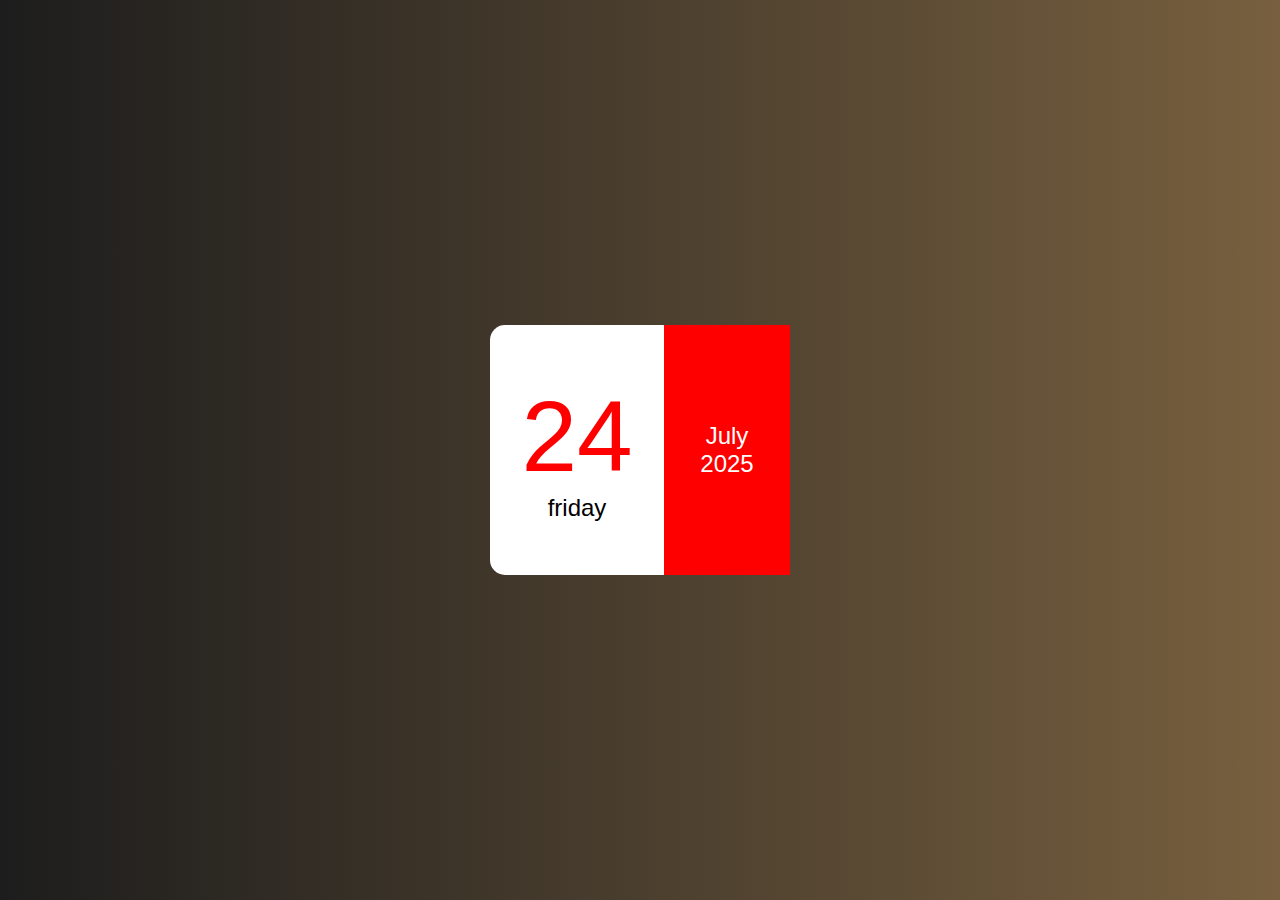
<file: mini calendar/index.html>
<!DOCTYPE html>
<html lang="en">
  <head>
    <meta charset="UTF-8" />
    <meta name="viewport" content="width=device-width, initial-scale=1.0" />
    <title>mini calender</title>
    <link rel="stylesheet" href="./style.css" />
  </head>
  <body>
    <div class="hero">
      <div class="calendar">
        <div class="left">
          <p id="date">01</p>
          <p id="day">sunday</p>
        </div>
        <div class="right">
          <p id="month">January</p>
          <p id="year">2025</p>
        </div>
      </div>
    </div>

    <script>
      const date = document.getElementById("date");
      const day = document.getElementById("day");
      const month = document.getElementById("month");
      const year = document.getElementById("year");

      const today = new Date();
      const weekDays = ["sunday","monday","tuesday","wednesday","Thursday","friday","saturday"];
      const allMonths = ["January","February","March","April","May","June",
                        "July","August","September","October","November","December"];
                        
      date.innerHTML = (today.getDate()<10?"0":"")+today.getDate();
      day.innerHTML = weekDays[today.getDay()];
      month.innerHTML = allMonths[today.getMonth()];
      year.innerHTML = today.getfullyear();
    </script>
  </body>
</html>
</file>
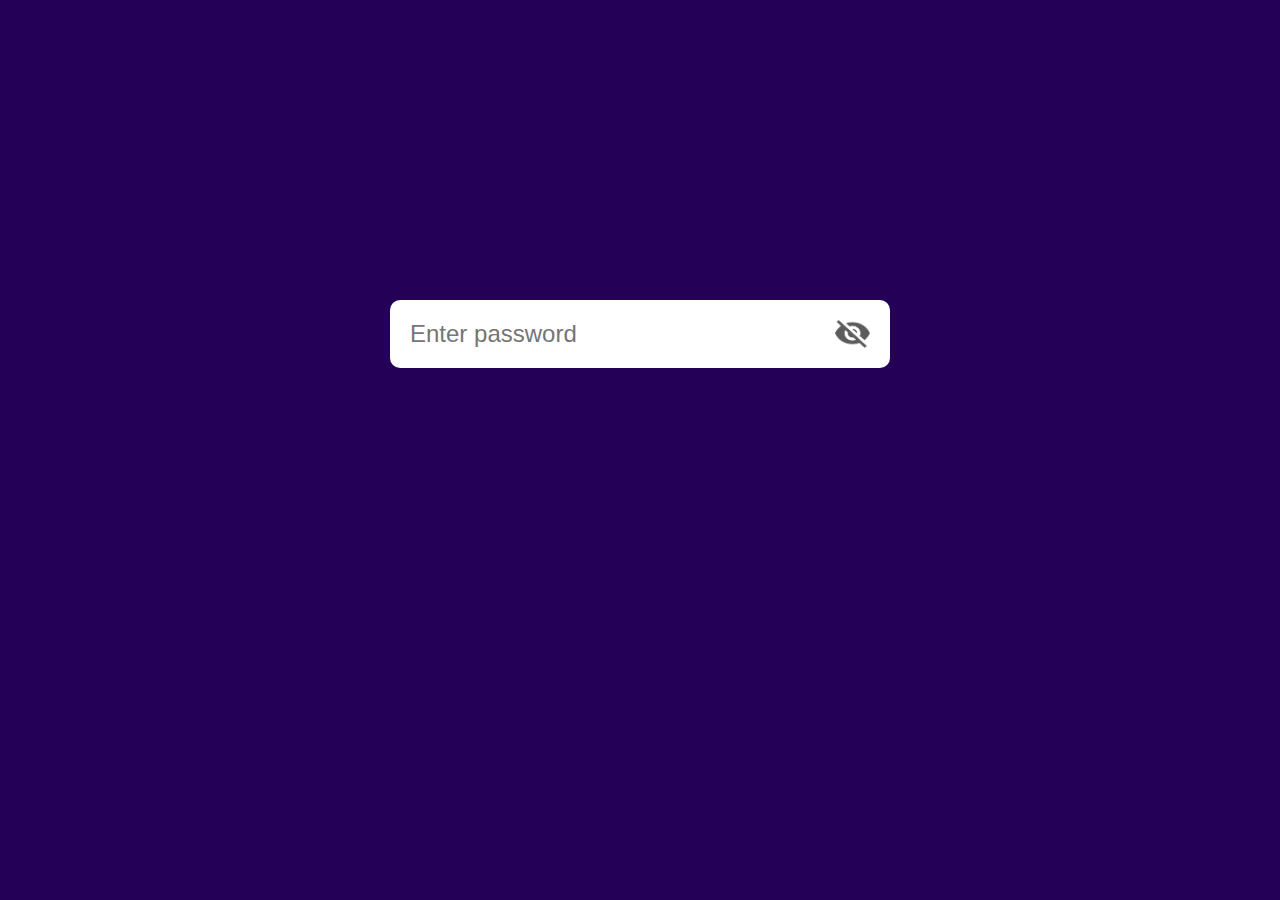
<file: password/indx.html>
<!DOCTYPE html>
<html lang="en">
<head>
    <meta charset="UTF-8">
    <meta name="viewport" content="width=device-width, initial-scale=1.0">
    <title>password -toggle</title>
</head>

<style>
    *{
        margin: 0;
        padding: 0;
        box-sizing: border-box;
        font-family: Arial, sans-serif;
    }
    body{
        background: #250057;
    }
    .input-box{
        background: #fff;
        width: 90%;
        max-width: 500px;
        border-radius: 10px;
        padding: 10px 20px;
        margin: 300px auto;
        display: flex;
        align-items: center;
    }
    .input-box input{
        width: 100%;
        padding: 10px 0;
        border: 0;
        outline: 0;
        font-size: 24px;
        color: #555;
    }
    .input-box img{
        width: 35px;
        cursor: pointer;


    }
</style>
<body>
    <div class="input-box">

        <input type="password" name="" id="password" placeholder="Enter password">
        <img src="/password/eye-icons/eye-close.png"  id="eyeicon">
    </div>

    <script>
        let eyeicon = document.getElementById("eyeicon");
         let password = document.getElementById("password");

         eyeicon.onclick = function(){
            if(password.type === "password"){
                password.type = "text";
                eyeicon.src = "/password/eye-icons/eye-open.png";
            }
            else{
                password.type = "password";
                eyeicon.src = "/password/eye-icons/eye-close.png";
            }
         }
    </script>
</body>
</html>
</file>
<file: mini calendar/style.css>
*{
    margin: 0;
    padding: 0;
    font-family: 'poppins',sans-serif;
    box-sizing: border-box;
}

.hero{
    width: 100%;
    min-height: 100vh;
    background: linear-gradient(270deg, #1d1d1d, #20205b, #ff5f6d, #ffc371, #1d1d1d);
    background-size: 1000% 1000%;
    animation: gradientBG 15s ease infinite;
    display: flex;
    align-items: center;
    justify-content: center;
}

@keyframes gradientBG {
    0% {
        background-position: 0% 50%;
    }
    50% {
        background-position: 100% 50%;
    }
    100% {
        background-position: 0% 50%;
    }
}
.calendar{
    width: 300px;
    height: 250px;
    background: #fff;
    display: flex;
    align-items: center;
    border-radius: 15px;
}

.left,.right{  
    height: 100%;
    display: flex;
    align-items: center;
    flex-direction: column;
    justify-content: center;
    font-size: 24px;
}

.right{
    width: 42%;
    background-color:red;
    color: white;
}
.left{
    width: 58%;
}
#date{
    font-size: 100px;
    color: red;
}
</file>
